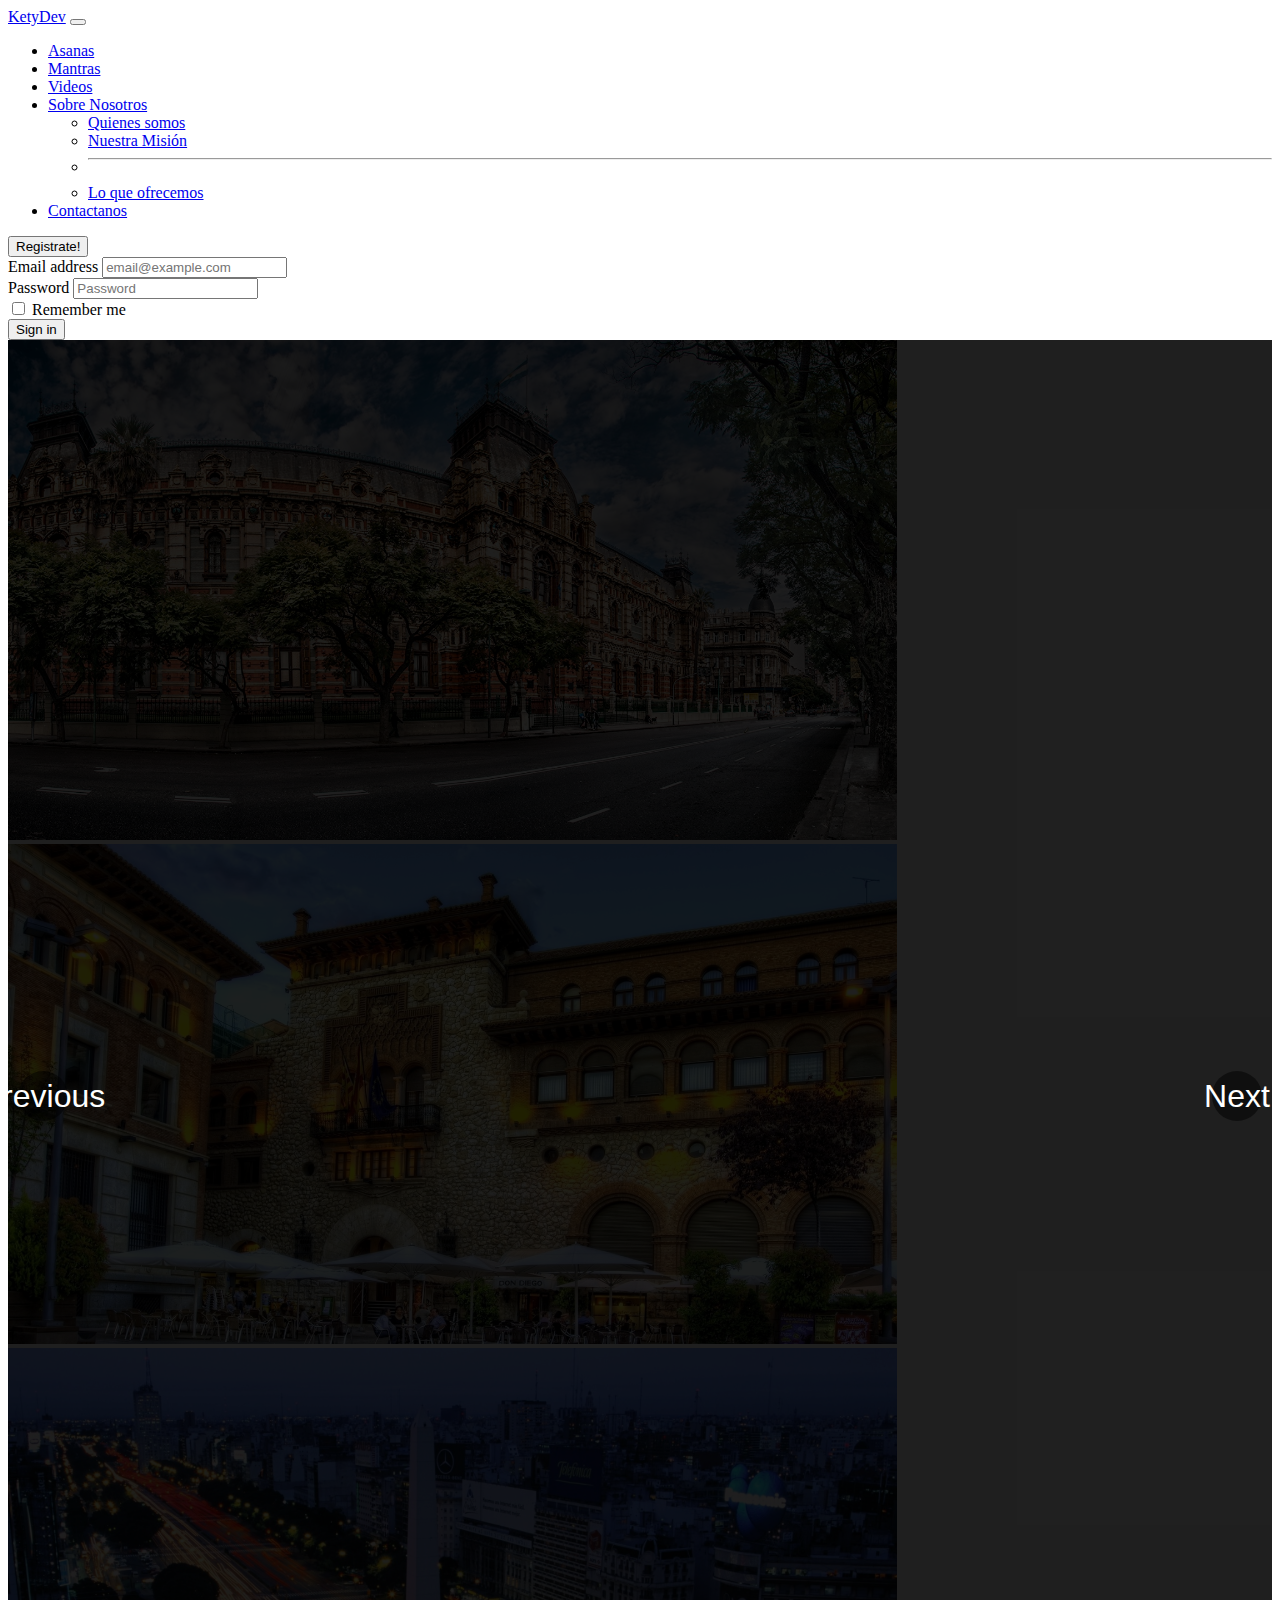
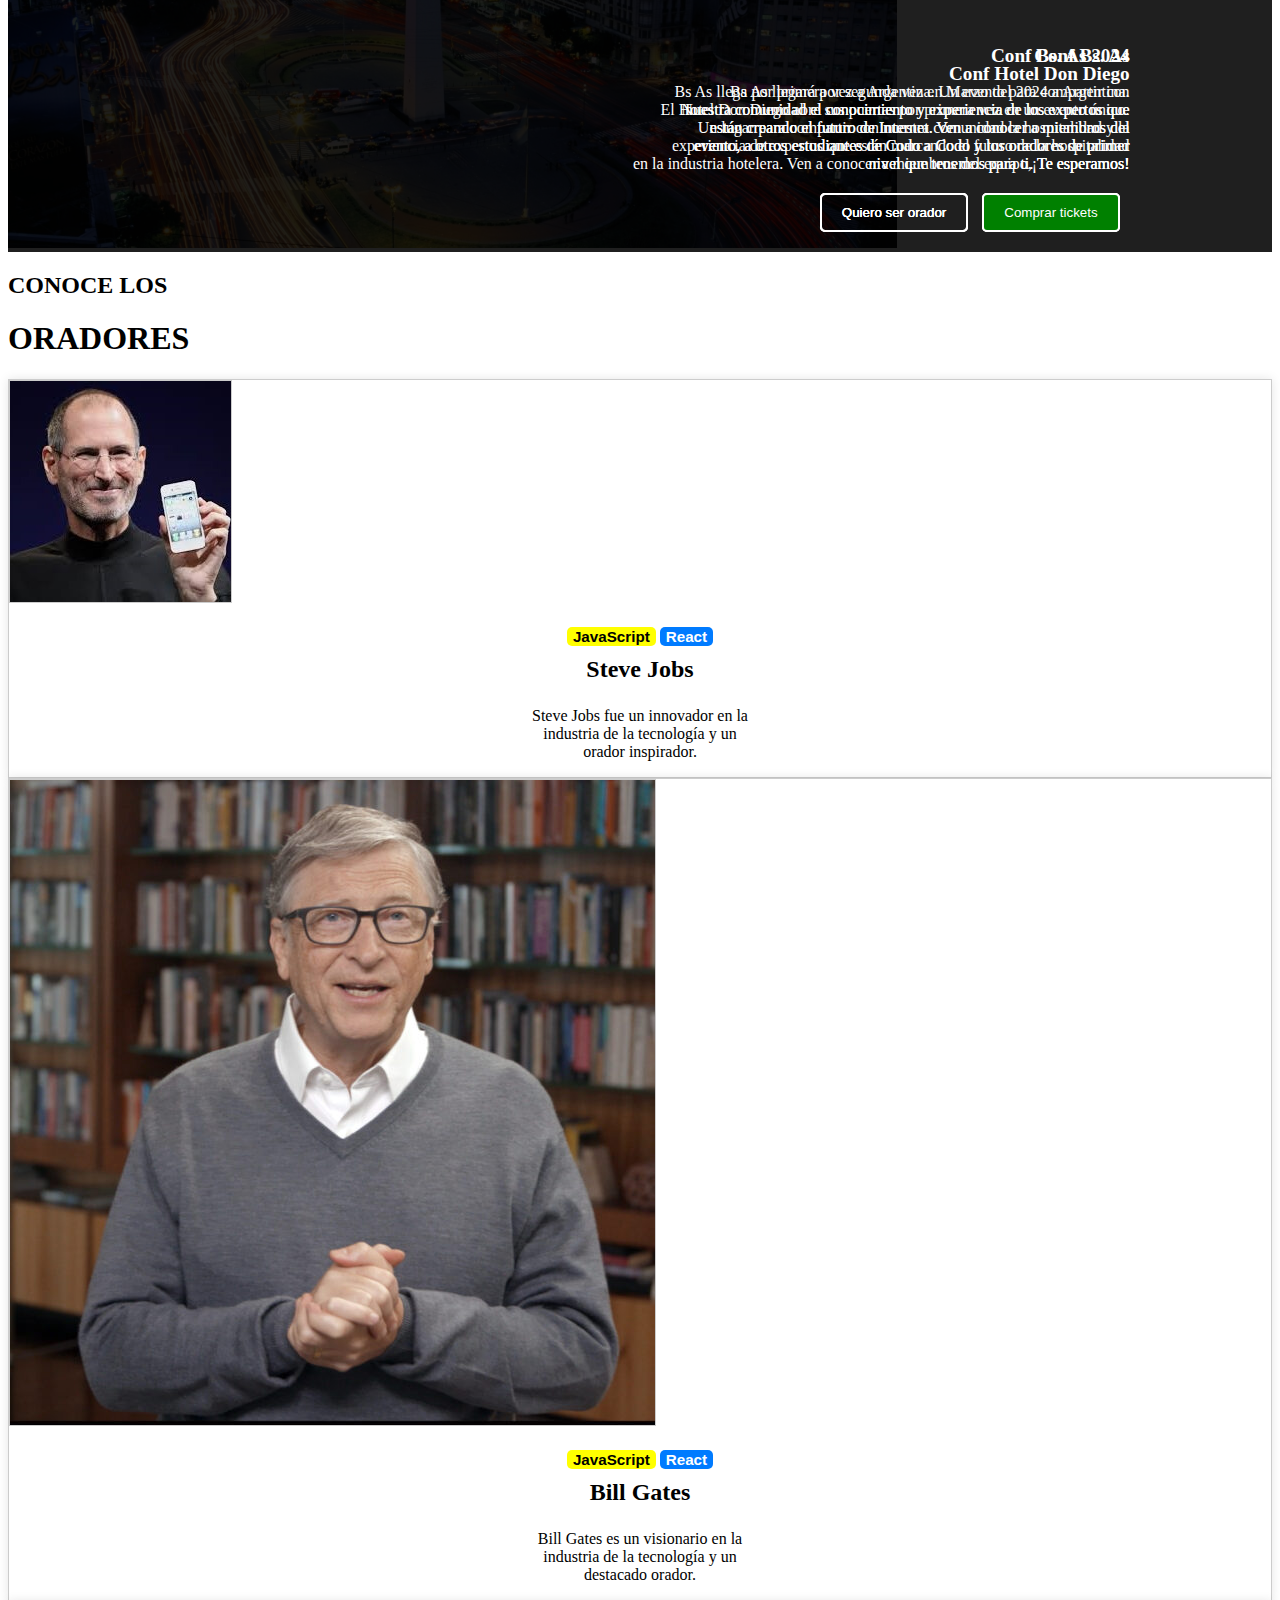
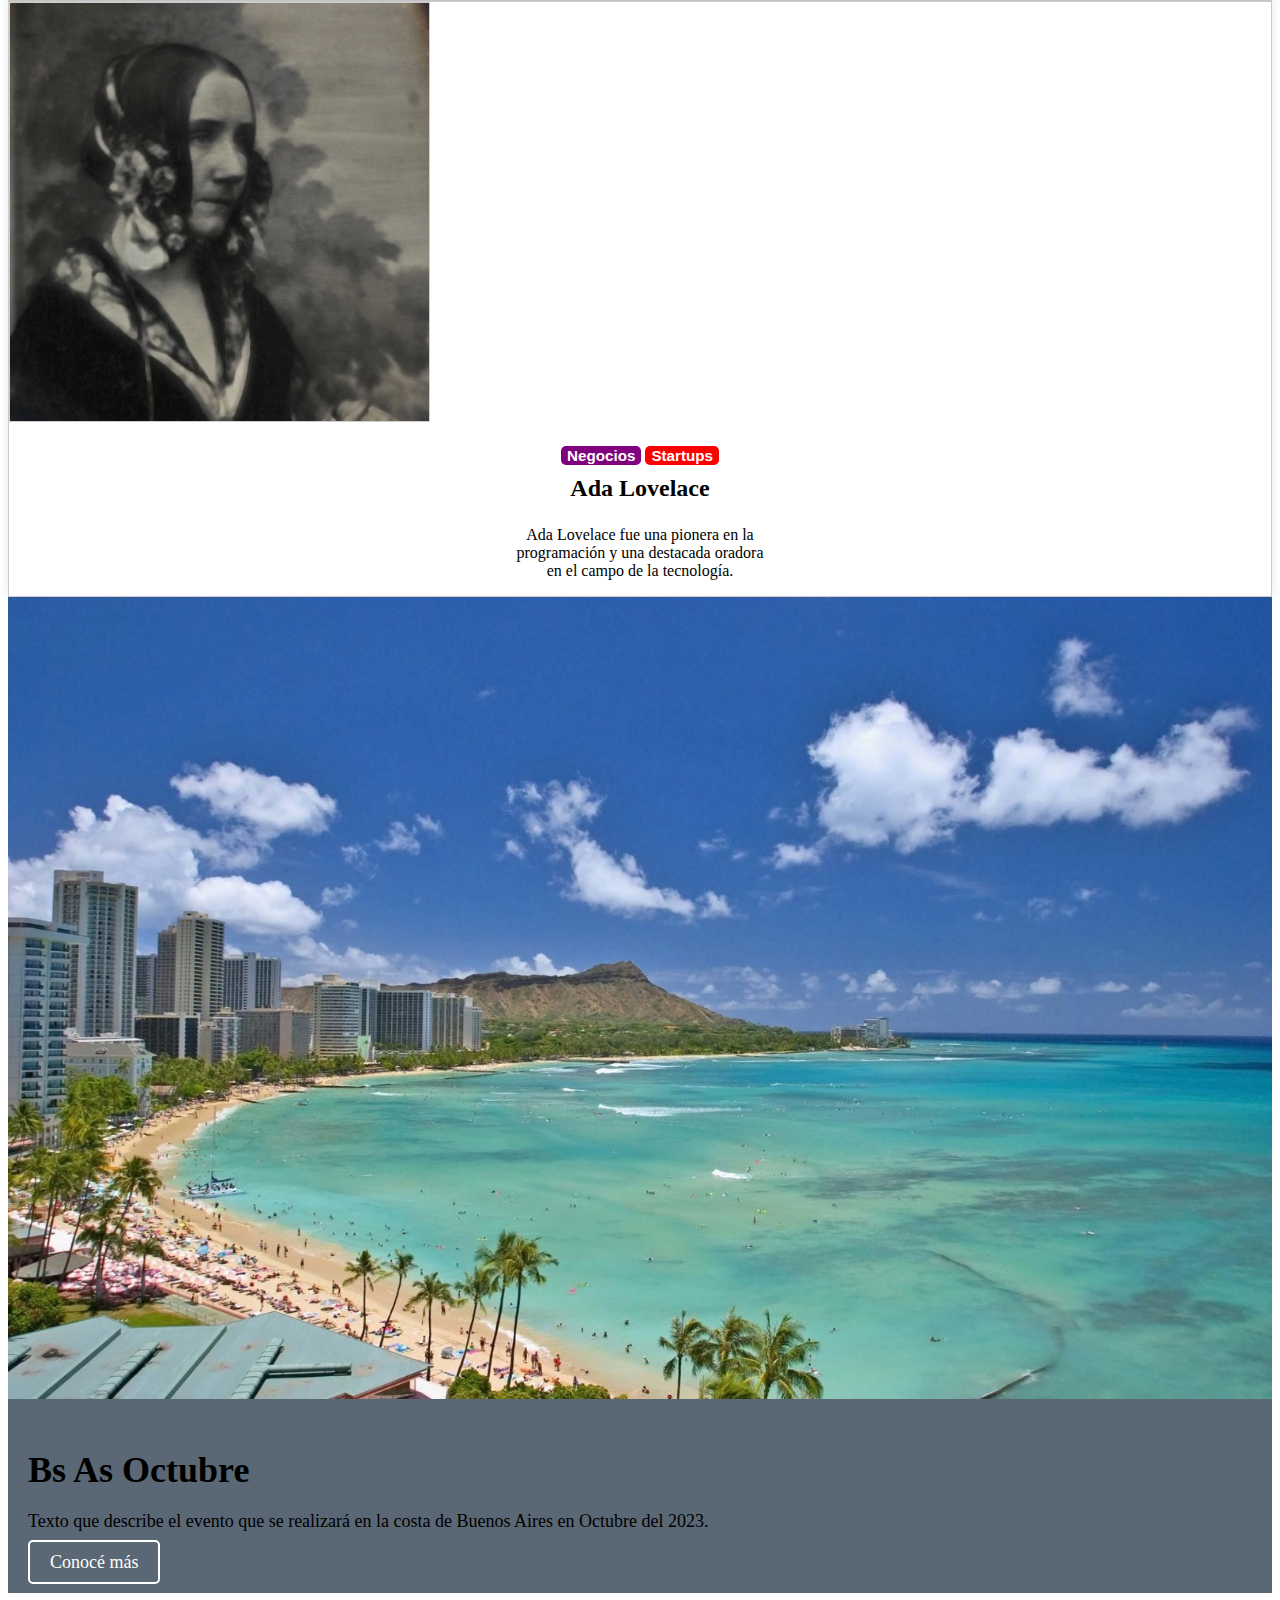
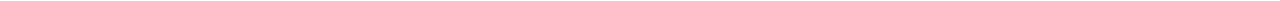
<file: index.html>
<!DOCTYPE html>
<html lang="en">
<head>
    <meta charset="UTF-8">
    <meta http-equiv="X-UA-Compatible" content="IE=edge">
    <meta name="viewport" content="width=device-width, initial-scale=1.0">
    <link href="https://cdn.jsdelivr.net/npm/bootstrap@5.3.2/dist/css/bootstrap.min.css" rel="stylesheet" integrity="sha384-T3c6CoIi6uLrA9TneNEoa7RxnatzjcDSCmG1MXxSR1GAsXEV/Dwwykc2MPK8M2HN" crossorigin="anonymous">
    <script src="https://cdn.jsdelivr.net/npm/bootstrap@5.3.2/dist/js/bootstrap.bundle.min.js" integrity="sha384-C6RzsynM9kWDrMNeT87bh95OGNyZPhcTNXj1NW7RuBCsyN/o0jlpcV8Qyq46cDfL" crossorigin="anonymous"></script>
    <title>KetyDev</title>


</head>

<body>
            <!-- NAVBAR -->
            <div id="navbar-container"></div>
            <script>
                fetch('navbar.html')
                    .then(response => response.text())
                    .then(data => {
                        document.getElementById('navbar-container').innerHTML = data;
                    });
            </script>
            <!-- FIN DEL NAVBAR -->
            <!-- SLIDER -->
            <div id="slider-container"></div>
            <script>
                fetch('slider.html')
                    .then(response => response.text())
                    .then(data => {
                        document.getElementById('slider-container').innerHTML = data;
                    });
            </script>
            <!-- FIN DEL SLIDER -->
            <div id="tarjetas-container"></div>
            <script>
                fetch('tarjetas.html')
                    .then(response => response.text())
                    .then(data => {
                        document.getElementById('tarjetas-container').innerHTML = data;
                    });
            </script>


        </body>


</html>
</file>
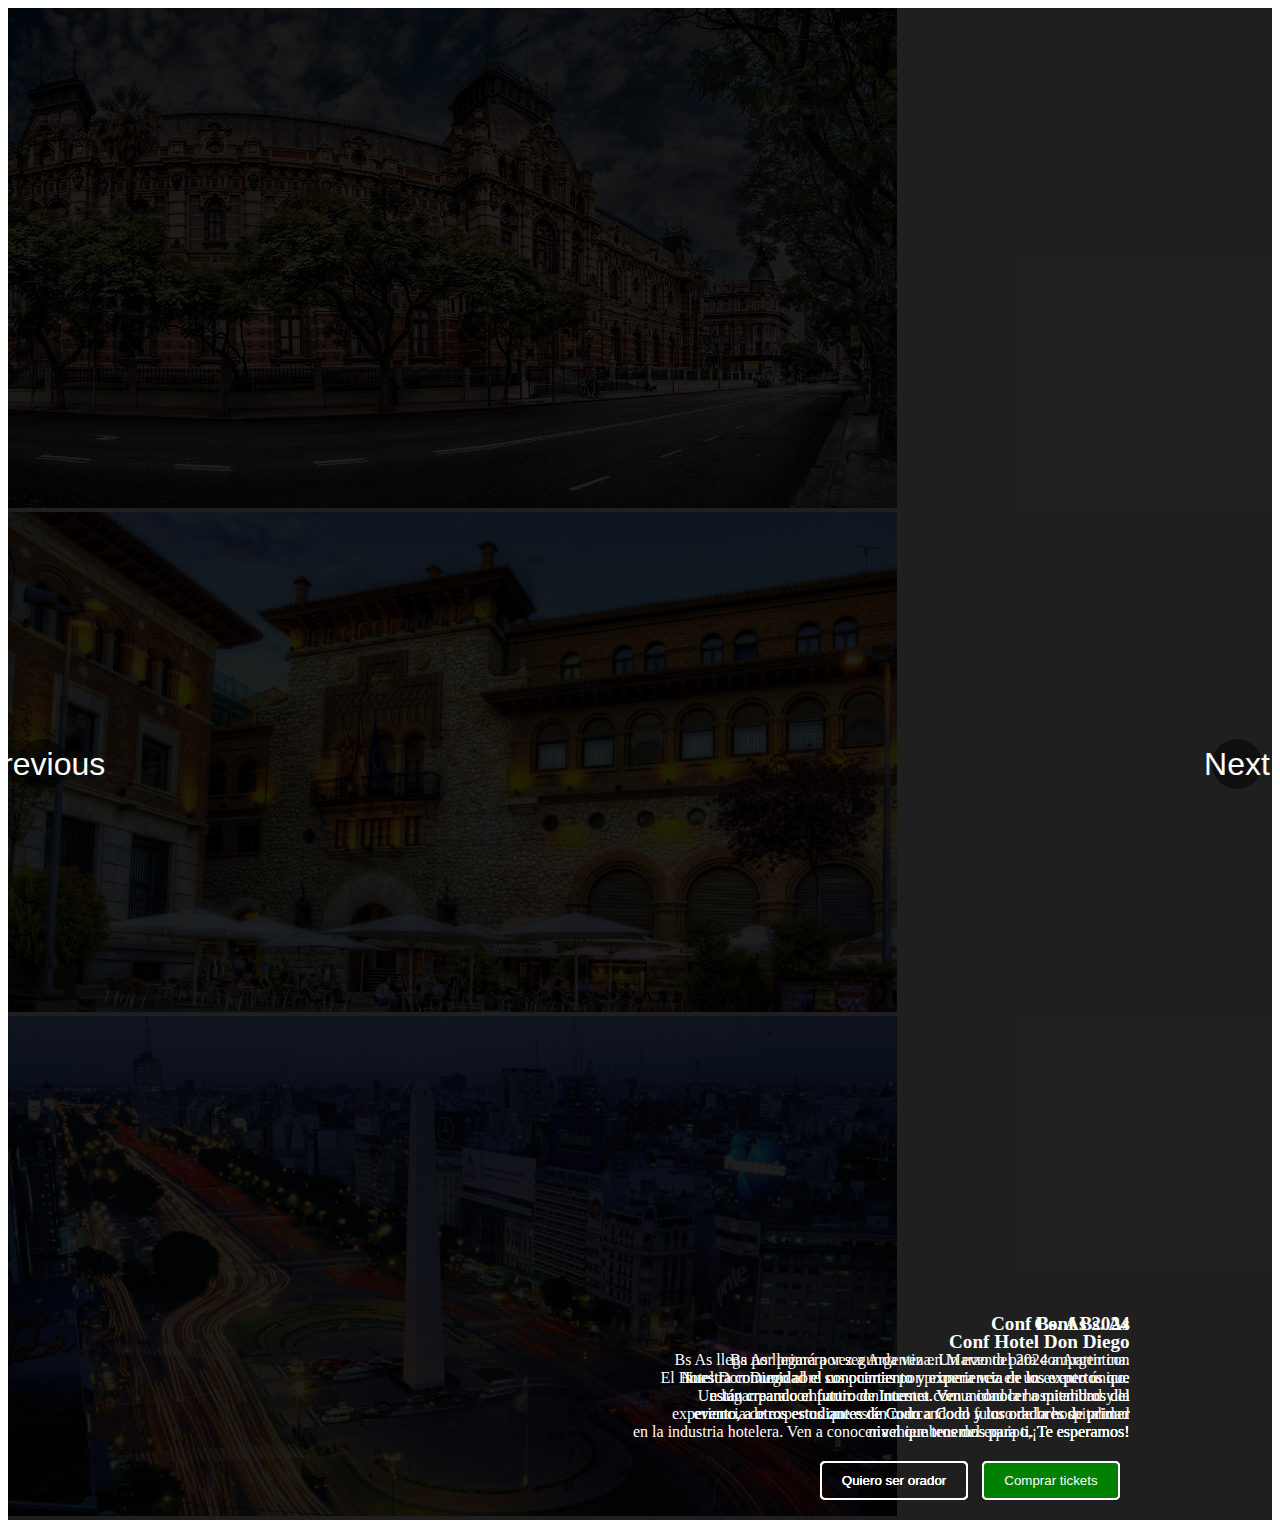
<file: slider.html>
<!DOCTYPE html>
<html lang="en">
<head>
    <meta charset="UTF-8">
    <meta http-equiv="X-UA-Compatible" content="IE=edge">
    <meta name="viewport" content="width=device-width, initial-scale=1.0">
    <link href="https://cdn.jsdelivr.net/npm/bootstrap@5.3.2/dist/css/bootstrap.min.css" rel="stylesheet" integrity="sha384-T3c6CoIi6uLrA9TneNEoa7RxnatzjcDSCmG1MXxSR1GAsXEV/Dwwykc2MPK8M2HN" crossorigin="anonymous">
    <script src="https://cdn.jsdelivr.net/npm/bootstrap@5.3.2/dist/js/bootstrap.bundle.min.js" integrity="sha384-C6RzsynM9kWDrMNeT87bh95OGNyZPhcTNXj1NW7RuBCsyN/o0jlpcV8Qyq46cDfL" crossorigin="anonymous"></script>
    <link rel="stylesheet" href="slider.css">
    <title>Codo a Codo</title>
</head>
<body>
    <main>
        <div id="carouselExampleAutoplaying" class="carousel slide" data-bs-ride="carousel">
            <div class="carousel-inner">
                <div class="carousel-item active img-overlay">
                    <img src="slider1.jpeg" class="d-block w-100" alt="...">
                    <div class="overlay">
                        <h2>Conf Bs. As</h2>
                        <p>Bs As llega por primera vez a Argentina. Un evento para compartir con<br>
                        nuestra comunidad el conocimiento y experiencia de los expertos que<br>
                        están creando el futuro de Internet. Ven a conocer a miembros del<br>
                        evento, a otros estudiantes de Codo a Codo y los oradores de primer<br>
                        nivel que tenemos para ti. Te esperamos!</p>
                        <div class="buttons">
                            <button class="transparent-button">Quiero ser orador</button>
                            <button class="green-button">Comprar tickets</button>
                        </div>
                    </div>
                </div>
                <div class="carousel-item img-overlay">
                    <img src="slider2.jpeg" class="d-block w-100" alt="...">
                    <div class="overlay">
                        <h2>Conf Hotel Don Diego</h2>
                        <p>El Hotel Don Diego abre sus puertas por primera vez en un evento único. <br>
                        Un lugar para compartir con nuestra comunidad la hospitalidad y la<br> 
                        experiencia de expertos que están marcando el futuro de la hospitalidad<br> 
                        en la industria hotelera. Ven a conocer a miembros del equipo,¡Te esperamos!<br> 
                        <div class="buttons">
                            <button class="transparent-button">Quiero ser orador</button>
                            <button class="green-button">Comprar tickets</button>
                        </div>
                    </div>
                </div>
                <div class="carousel-item img-overlay">
                    <img src="slider3.jpeg" class="d-block w-100" alt="...">
                    <div class="overlay">
                      <h2>Conf Bs. As 2024</h2>
                      <p>Bs As llegará por segunda vez en Marzo del 2024 a Argentina.<br>
                      Nuestra comunidad el conocimiento y experiencia de los expertos que<br>
                      están creando el futuro de Internet. Ven a conocer a miembros del<br>
                      evento, a otros estudiantes de Codo a Codo y los oradores de primer<br>
                      nivel que tenemos para ti. Te esperamos!</p>
                      <div class="buttons">
                            <button class="transparent-button">Quiero ser orador</button>
                            <button class="green-button">Comprar tickets</button>
                        </div>
                    </div>
                </div>
            </div>
            <button class="carousel-control-prev" type="button" data-bs-target="#carouselExampleAutoplaying" data-bs-slide="prev">
                <span class="carousel-control-prev-icon" aria-hidden="true"></span>
                <span class="visually-hidden">Previous</span>
            </button>
            <button class="carousel-control-next" type="button" data-bs-target="#carouselExampleAutoplaying" data-bs-slide="next">
              <span class="carousel-control-next-icon" aria-hidden="true"></span>
              <span class="visually-hidden">Next</span>
          </button>
          
        </div>
    </div>
</body>
</html>
</file>
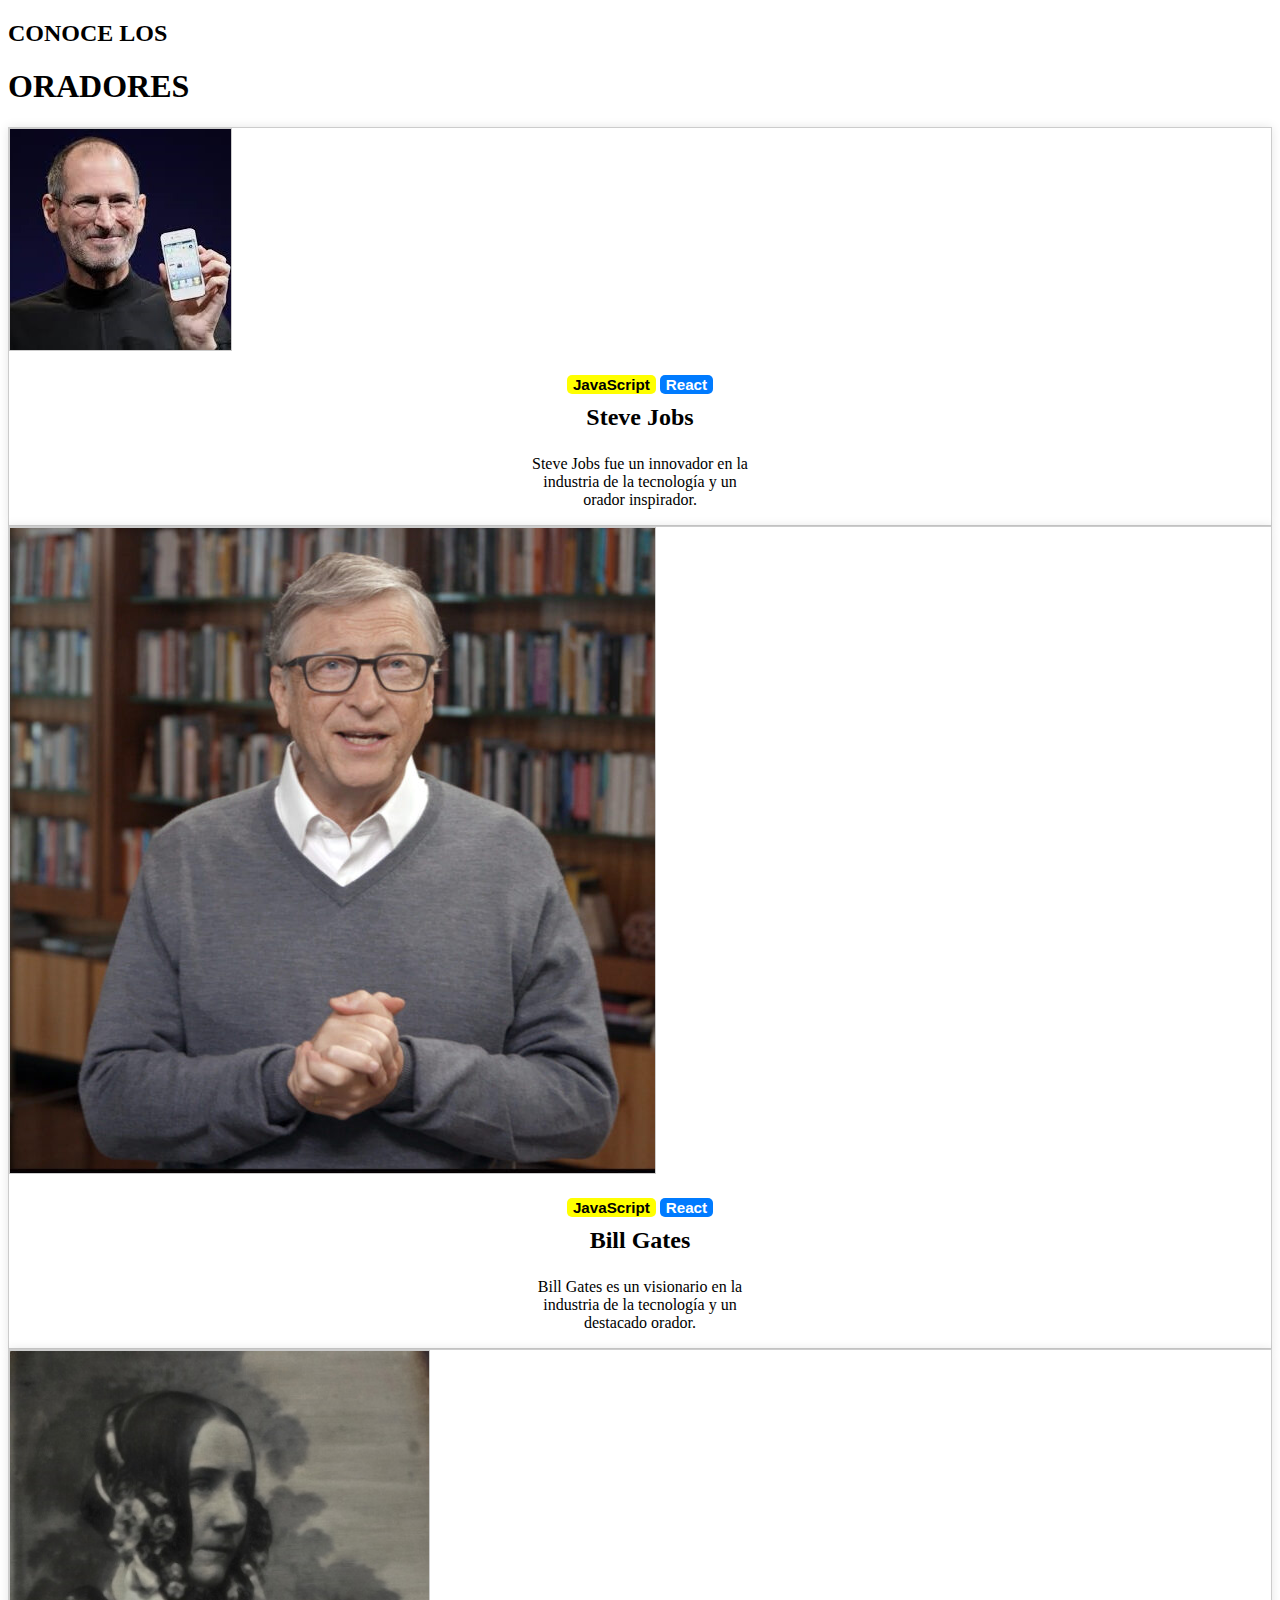
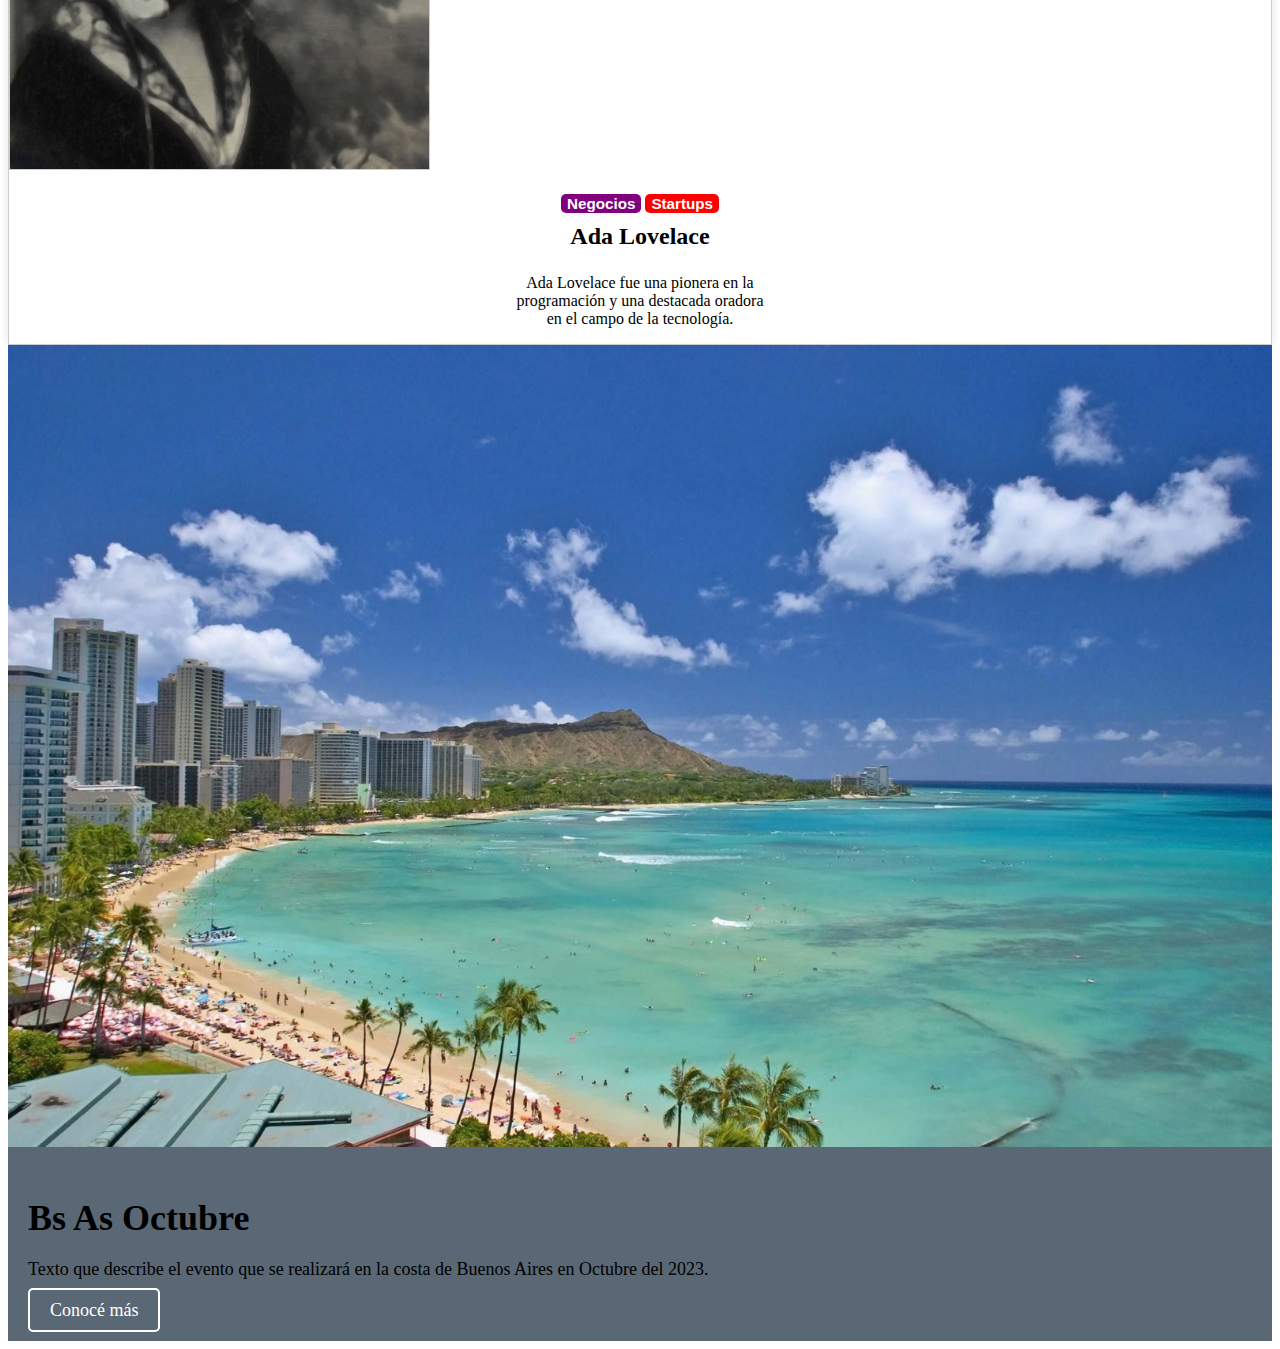
<file: tarjetas.html>
<!DOCTYPE html>
<html lang="en">
<head>
    <meta charset="UTF-8">
    <meta http-equiv="X-UA-Compatible" content="IE=edge">
    <meta name="viewport" content="width=device-width, initial-scale=1.0">
    <link href="https://cdn.jsdelivr.net/npm/bootstrap@5.3.2/dist/css/bootstrap.min.css" rel="stylesheet" integrity="sha384-T3c6CoIi6uLrA9TneNEoa7RxnatzjcDSCmG1MXxSR1GAsXEV/Dwwykc2MPK8M2HN" crossorigin="anonymous">
    <script src="https://cdn.jsdelivr.net/npm/bootstrap@5.3.2/dist/js/bootstrap.bundle.min.js" integrity="sha384-C6RzsynM9kWDrMNeT87bh95OGNyZPhcTNXj1NW7RuBCsyN/o0jlpcV8Qyq46cDfL" crossorigin="anonymous"></script>
    <link rel="stylesheet" href="style-tarjetas.css">
    <title>Codo a Codo</title>
</head>
<body>
    <!-- Sección de oradores -->
    <div class="oradores">
        <section class="speakers-section">
        <div class="container">
            <h2 class="section-title">CONOCE LOS</h2>
            <h1 class="section-title-lg">ORADORES</h1>
            <div class="row">
                <!-- Tarjeta de Steve Jobs -->
                <div class="col-md-4">
                    <div class="speaker-card">
                        <img src="speaker1.jpeg" class="d-block w-100" alt="Speaker 1">
                        <div class="speaker-details">
                            <div class="speaker-buttons">
                                <button class="yellow-button">JavaScript</button>
                                <button class="blue-button">React</button>
                            </div>
                            <h3 class="speaker-name">Steve Jobs</h3>
                            <p class="speaker-description">Steve Jobs fue un innovador en la <br>
                            industria de la tecnología y un <br>
                            orador inspirador.</p>
                        </div>
                    </div>
                </div>
                <!-- Tarjeta de Bill Gates -->
                <div class="col-md-4">
                    <div class="speaker-card">
                        <img src="speaker2.jpeg" class="d-block w-100" alt="Speaker 2">
                        <div class="speaker-details">
                            <div class="speaker-buttons">
                                <button class="yellow-button">JavaScript</button>
                                <button class="blue-button">React</button>
                            </div>
                            <h3 class="speaker-name">Bill Gates</h3>
                            <p class="speaker-description">Bill Gates es un visionario en la <br>
                            industria de la tecnología y un <br>
                            destacado orador.</p>
                        </div>
                    </div>
                </div>
                <!-- Tarjeta de Ada Lovelace -->
                <div class="col-md-4">
                    <div class="speaker-card">
                        <img src="speaker3.jpg" class="d-block w-100" alt="Speaker 3" >
                        <div class="speaker-details">
                            <div class="speaker-buttons">
                                <button class="purple-button">Negocios</button>
                                <button class="red-button">Startups</button>
                            </div>
                            <h3 class="speaker-name">Ada Lovelace</h3>
                            <p class="speaker-description">Ada Lovelace fue una pionera en la<br> 
                            programación y una destacada oradora <br>
                            en el campo de la tecnología.</p>
                        </div>
                    </div>
                </div>
            </div>
        </div>
        <!-- sección tarjeta + texto -->
        <section class="event-section">
        <div class="container-fluid"> <!-- Cambiar container por container-fluid -->
            <div class="row"> <!-- Agregar una fila para las tarjetas -->
                <!-- Tarjeta de la imagen -->
                <div class="col-md-6 event-card">
                    <img src="buenos-aires.jpeg" alt="Imagen del evento" class="event-image">
                </div>
                <!-- Tarjeta del texto -->
                <div class="col-md-6 event-card">
                    <div class="event-text">
                        <h2>Bs As Octubre</h2>
                        <p>Texto que describe el evento que se realizará en la costa de Buenos Aires en Octubre del 2023.</p>
                        <a href="#" class="white-button">Conocé más</a>
                    </div>
                </div>
            </div>
        </div>
    </section>
</body>
</html>
</file>
<file: slider.css>
/* Estilo para el carrusel */
#carouselExampleAutoplaying {
    position: relative; /* Cambiado a relative en lugar de absolute */
    margin-top: 56px; /* Ajuste para dejar espacio debajo del navbar */
    z-index: 0;
}

#carouselExampleAutoplaying .carousel-item::before {
    content: "";
    position: absolute;
    top: 0;
    left: 0;
    width: 100%;
    height: 100%;
    background-color: rgba(0, 0, 0, 0.5); /* Color oscuro con opacidad */
    z-index: 1; /* Asegura que la capa oscura esté encima de la imagen */
}

/* Estilos para los botones de control del carrusel */
.carousel-control-prev,
.carousel-control-next {
    width: 50px; /* Ancho deseado de los botones */
    height: 50px; /* Altura deseada de los botones */
    background: rgba(0, 0, 0, 0.5); /* Fondo semi-transparente */
    border-radius: 50%; /* Hace que los botones tengan bordes redondeados */
    font-size: 2rem; /* Tamaño de fuente de los botones */
    position: absolute;
    top: 50%; /* Centrar verticalmente */
    transform: translateY(-50%); /* Alinear verticalmente al centro */
    z-index: 2; /* Asegura que los botones estén sobre el carrusel */
    color: white; /* Color del ícono del botón */
    border: none; /* Eliminar el borde */
    cursor: pointer; /* Cambia el cursor al pasar el mouse por encima */
    display: flex; /* Hace que el contenido dentro del botón esté centrado */
    align-items: center; /* Centra verticalmente el contenido dentro del botón */
    justify-content: center; /* Centra horizontalmente el contenido dentro del botón */

}

.carousel-control-prev {
    left: 10px; /* Establecer posición a la izquierda */
}

.carousel-control-next {
    right: 10px; /* Establecer posición a la derecha */
}

/* Estilo para las imágenes dentro del carrusel */
#carouselExampleAutoplaying img {
    max-height: 500px; /* Establece la altura máxima deseada */
    width: auto; /* Ajusta automáticamente el ancho para mantener la relación de aspecto */
}

/* Estilo para el logo */
.navbar-brand img {
    width: 25%;
    height: auto;
}

/* Estilo para el nuevo div superpuesto */
.overlay {
    z-index: 2;
    position: absolute;
    bottom: 0;
    left: 0;
    color: white;
    padding: 20px;
    text-align: right;
    width: 100%;
    box-sizing: border-box;
}

.overlay h2 {
    font-size: 120%;
    margin-right: 10%;
}

.overlay p {
    font-size: 100%;
    margin-right: 10%;
}

.overlay .buttons {
    margin-top: 20px;
    margin-right: 10%;
}

.transparent-button,
.green-button {
    background-color: transparent;
    color: white;
    border: 2px solid white;
    padding: 10px 20px;
    margin-right: 10px;
    cursor: pointer;
    border-radius: 5px;
}

.green-button {
    background-color: green;
    border-radius: 5px;
}

/* Estilo para el carrusel */
#carouselExampleAutoplaying {
    position: relative; /* Cambiado a relative en lugar de absolute */
    margin-top: 0px; /* Ajuste para dejar espacio debajo del navbar */
    z-index: 0;
}

/* Estilos para los botones de control del carrusel */
.carousel-control-prev,
.carousel-control-next {
    width: 50px;
    height: 50px;
    background: rgba(0, 0, 0, 0.5);
    border-radius: 50%;
    font-size: 2rem;
    position: absolute;
    top: 50%;
    transform: translateY(-50%);
    z-index: 2;
    color: white;
    border: none;
    cursor: pointer;
    display: flex;
    align-items: center;
    justify-content: center;
}

.carousel-control-prev {
    left: 10px;
}

.carousel-control-next {
    right: 10px;
}

/* Estilo para las imágenes dentro del carrusel */
#carouselExampleAutoplaying img {
    max-height: 500px;
    width: auto;
}
</file>
<file: style-tarjetas.css>
/* Estilos para las tarjetas de oradores */
.speaker-card {
    border: 1px solid #ccc;
    margin-bottom: 0px;
    padding: 0px;
    background-color: #fff;
    box-shadow: 0 0 10px rgba(0, 0, 0, 0.1);
}

.speaker-card img {
    max-width: 100%;
    height: auto;
    border: 1px solid #ccc;
}

.speaker-details {
    margin-top: 20px;
    text-align: center;
}

.speaker-buttons {
    margin-bottom: 10px;
}

.yellow-button,
.blue-button,
.purple-button,
.red-button {
    background-color: transparent;
    color: black;
    border: none;
    cursor: pointer;
    font-size: 95%;
    font-weight: bold;
    border-radius: 5px;
}

.yellow-button {
    background-color: yellow;
}

.blue-button {
    background-color: #007bff;
    color: white;
}

.purple-button {
    background-color: purple;
    color: white;
}

.red-button {
    background-color: red;
    color: white;
}

.speaker-name {
    font-size: 24px;
    font-weight: bold;
    margin-top: 10px;
}

.speaker-description {
    font-size: 16px;
}

/* Estilos para las tarjetas de eventos */
.event-card {
    padding: 0;
    margin: 0;
    border: none;
    display: flex;
}

.event-image {
    max-width: 100%;
    height: auto;
    margin-right: 20px;
}

.event-text {
    text-align: left;
    padding-left: 20px;
    background-color: rgba(72, 87, 101, 0.9);
    padding: 20px;
    border-radius: 0;
    flex-grow: 1;
}

.event-text h2 {
    font-size: 36px;
    margin-bottom: 20px;
}

.event-text p {
    font-size: 18px;
    margin-bottom: 20px;
}

.white-button {
    background-color: transparent;
    color: white;
    border: 2px solid white;
    border-radius: 5px;
    padding: 10px 20px;
    cursor: pointer;
    font-size: 18px;
    transition: background-color 0.3s, color 0.3s;
    text-decoration: none;
}

.white-button:hover {
    background-color: white;
    color: rgba(72, 87, 101, 0.9);
}
</file>
